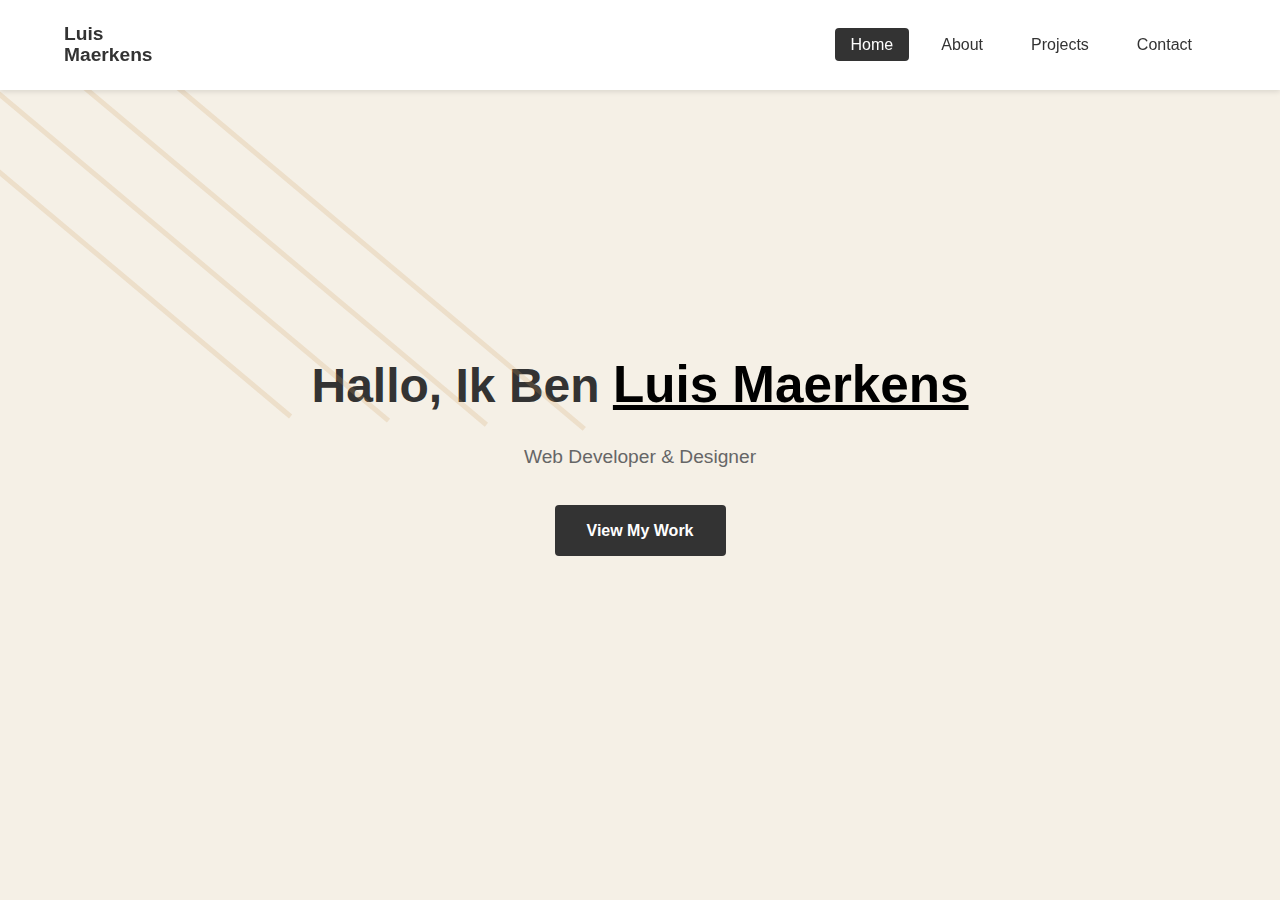
<file: index.html>
<!DOCTYPE html>
<html lang="en">
  <head>
    <meta charset="UTF-8" />
    <meta name="viewport" content="width=device-width, initial-scale=1.0" />
    <title>Portfolio | Home</title>
    <link rel="stylesheet" href="styles.css" />
  </head>
  <body>
    <div class="background">
      <div class="line1"></div>
      <div class="line2"></div>
      <div class="line3"></div>
      <div class="line4"></div>
    </div>
    <nav>
      <div class="logo">Luis <br />Maerkens</div>
      <ul class="nav-links">
        <li><a href="index.html" class="active">Home</a></li>
        <li><a href="about.html">About</a></li>
        <li><a href="projects.html">Projects</a></li>
        <li><a href="contact.html">Contact</a></li>
      </ul>
    </nav>

    <main class="hero">
      <div class="hero-content">
        <h1>Hallo, Ik Ben <span class="highlight">Luis Maerkens</span></h1>
        <p>Web Developer & Designer</p>
        <a href="projects.html" class="cta-button">View My Work</a>
      </div>
    </main>
  </body>
</html>
</file>
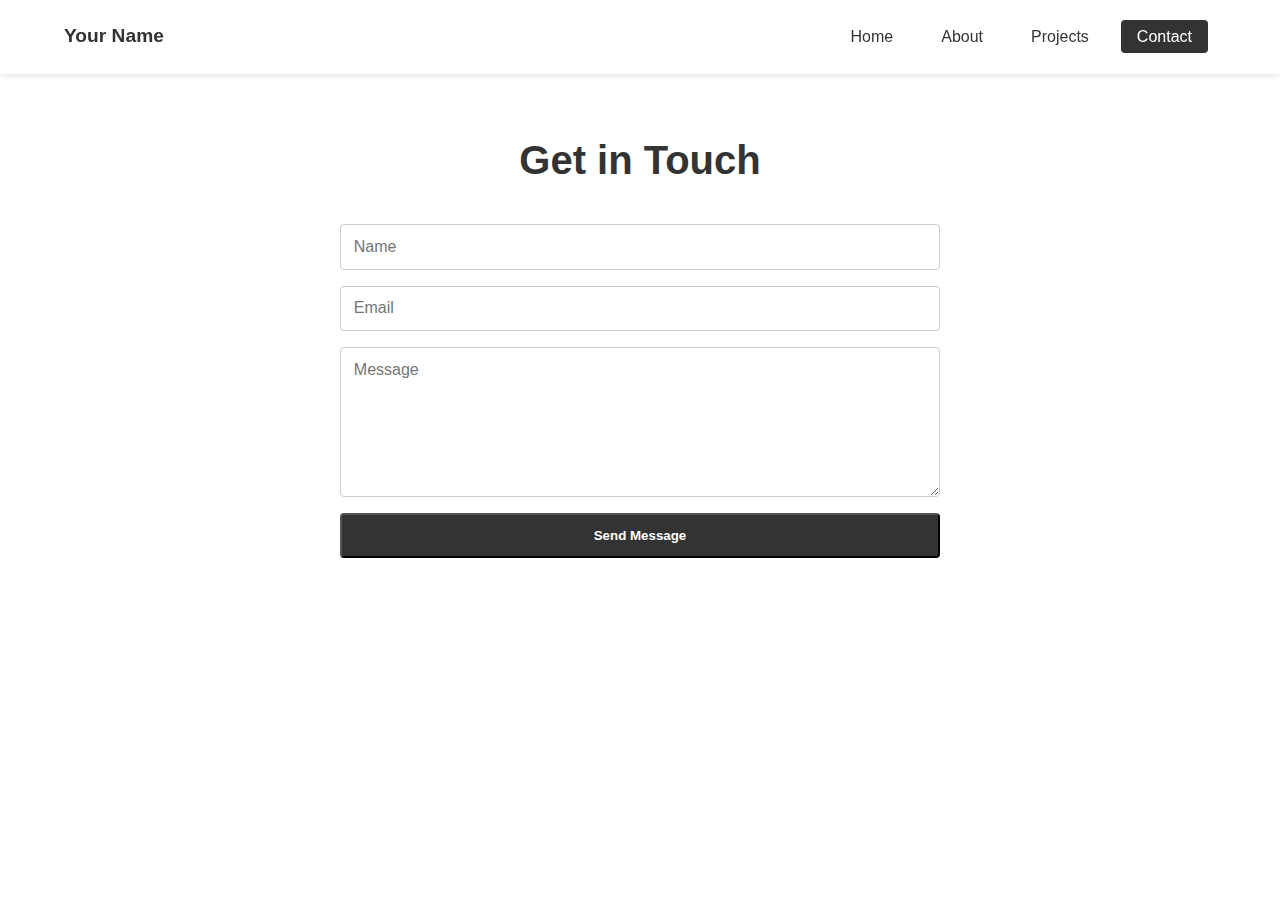
<file: contact.html>
<!DOCTYPE html>
<html lang="en">
  <head>
    <meta charset="UTF-8" />
    <meta name="viewport" content="width=device-width, initial-scale=1.0" />
    <title>Portfolio | Contact</title>
    <link rel="stylesheet" href="styles.css" />
  </head>
  <body>
    <nav>
      <div class="logo">Your Name</div>
      <ul class="nav-links">
        <li><a href="index.html">Home</a></li>
        <li><a href="about.html">About</a></li>
        <li><a href="projects.html">Projects</a></li>
        <li><a href="contact.html" class="active">Contact</a></li>
      </ul>
    </nav>

    <main class="contact-section">
      <h2>Get in Touch</h2>
      <div class="contact-content">
        <form class="contact-form">
          <input type="text" placeholder="Name" required />
          <input type="email" placeholder="Email" required />
          <textarea placeholder="Message" required></textarea>
          <button type="submit" class="cta-button">Send Message</button>
        </form>
      </div>
    </main>
  </body>
</html>
</file>
<file: styles.css>
/* Base styles */
* {
  margin: 0;
  padding: 0;
  box-sizing: border-box;
  font-family: "Arial", sans-serif;
}

body {
  background-color: #ffffff;
  color: #333333;
  line-height: 1.6;
}

/* Navigation */
nav {
  display: flex;
  justify-content: space-between;
  align-items: center;
  padding: 1.5rem 5%;
  background-color: #ffffff;
  box-shadow: 0 2px 5px rgba(0, 0, 0, 0.1);
  position: fixed;
  width: 100%;
  top: 0;
  z-index: 1000;
}

.logo {
  font-size: 1.2rem;
  line-height: 1.3rem;
  font-weight: bold;
  color: #333333;
}

.nav-links {
  display: flex;
  list-style: none;
}

.nav-links li a {
  text-decoration: none;
  color: #333333;
  padding: 0.5rem 1rem;
  margin: 0 0.5rem;
  transition: all 0.3s ease;
}

.nav-links li a:hover,
.nav-links li a.active {
  color: #ffffff;
  background-color: #333333;
  border-radius: 4px;
}
.background {
  position: fixed;
  margin-top: -5%;
  top: 0;
  left: 0;
  width: 50%;
  height: 50%;
  z-index: 800;
}

.line1,
.line2,
.line3,
.line4 {
  position: absolute;
  transform: rotate(-50deg);
  width: 5px;
  height: 600px;
  background-color: #cc9a5a;
  z-index: 999;
  opacity: 20%;
}

.line1 {
  left: 10%;
  height: 585px;
}

.line2 {
  left: 25%;
  height: 590px;
}

.line3 {
  left: 40%;
  height: 595px;
}

.line4 {
  left: 55%;
  height: 600px;
}

/* Hero Section */
.hero {
  height: 100vh;
  display: flex;
  align-items: center;

  justify-content: center;
  text-align: center;
  padding: 0 5%;
  background-color: #f5f0e6;
}

.hero-content h1 {
  font-size: 3rem;
  margin-bottom: 1rem;
  color: #333333;
}

.hero-content p {
  font-size: 1.2rem;
  margin-bottom: 2rem;
  color: #666666;
}

.highlight {
  color: #000000;
  font-weight: bold;
  font-weight: 700;
  font-size: 3.2rem;
  text-decoration: underline;
}

/* Buttons */
.cta-button {
  display: inline-block;
  padding: 0.8rem 2rem;
  background-color: #333333;
  color: #ffffff;
  text-decoration: none;
  border-radius: 4px;
  transition: all 0.3s ease;
  font-weight: bold;
}

.cta-button:hover {
  background-color: #000000;
  transform: translateY(-2px);
}

/* About Section */
.about-section {
  padding: 8rem 5% 5rem;
  background-color: #ffffff;
}

.about-content {
  display: flex;
  align-items: center;
  gap: 2rem;
}

.profile-img {
  width: 300px;
  height: 300px;
  object-fit: cover;
  border-radius: 50%;
}

.about-text {
  flex: 1;
}

.skills-list {
  display: flex;
  flex-wrap: wrap;
  gap: 1rem;
  margin-top: 1rem;
  list-style-type: none;
}

.skills-list li {
  background-color: #f5f0e6;
  color: #333333;
  padding: 0.5rem 1rem;
  border-radius: 20px;
  font-size: 0.9rem;
}

/* Projects Section */
.projects-section {
  padding: 8rem 5% 5rem;
  background-color: #f5f0e6;
}

.projects-grid {
  display: grid;
  grid-template-columns: repeat(auto-fit, minmax(300px, 1fr));
  gap: 2rem;
  margin-top: 2rem;
}

.project-card {
  background-color: #ffffff;
  border-radius: 8px;
  overflow: hidden;
  box-shadow: 0 4px 6px rgba(0, 0, 0, 0.1);
  transition: all 0.3s ease;
}

.project-card:hover {
  transform: translateY(-5px);
  box-shadow: 0 6px 12px rgba(0, 0, 0, 0.15);
}

.project-card img {
  width: 100%;
  height: 200px;
  object-fit: cover;
}

.project-card h3 {
  padding: 1rem;
  font-size: 1.2rem;
}

.project-card p {
  padding: 0 1rem 1rem;
  color: #666666;
}

.project-link {
  display: inline-block;
  margin: 0 1rem 1rem;
  padding: 0.5rem 1rem;
  background-color: #333333;
  color: #ffffff;
  text-decoration: none;
  border-radius: 4px;
  transition: all 0.3s ease;
}

.project-link:hover {
  background-color: #000000;
}

/* Contact Section */
.contact-section {
  padding: 8rem 5% 5rem;
  background-color: #ffffff;
}

.contact-content {
  max-width: 600px;
  margin: 0 auto;
}

.contact-form {
  display: flex;
  flex-direction: column;
  gap: 1rem;
}

.contact-form input,
.contact-form textarea {
  padding: 0.8rem;
  border: 1px solid #cccccc;
  border-radius: 4px;
  font-size: 1rem;
}

.contact-form textarea {
  min-height: 150px;
  resize: vertical;
}

/* Common styles */
h2 {
  font-size: 2.5rem;
  margin-bottom: 2rem;
  text-align: center;
  color: #333333;
}

/* Responsive Design */
@media screen and (max-width: 768px) {
  .nav-links {
    display: none;
  }

  .about-content {
    flex-direction: column;
    text-align: center;
  }

  .profile-img {
    width: 200px;
    height: 200px;
  }
}
</file>
